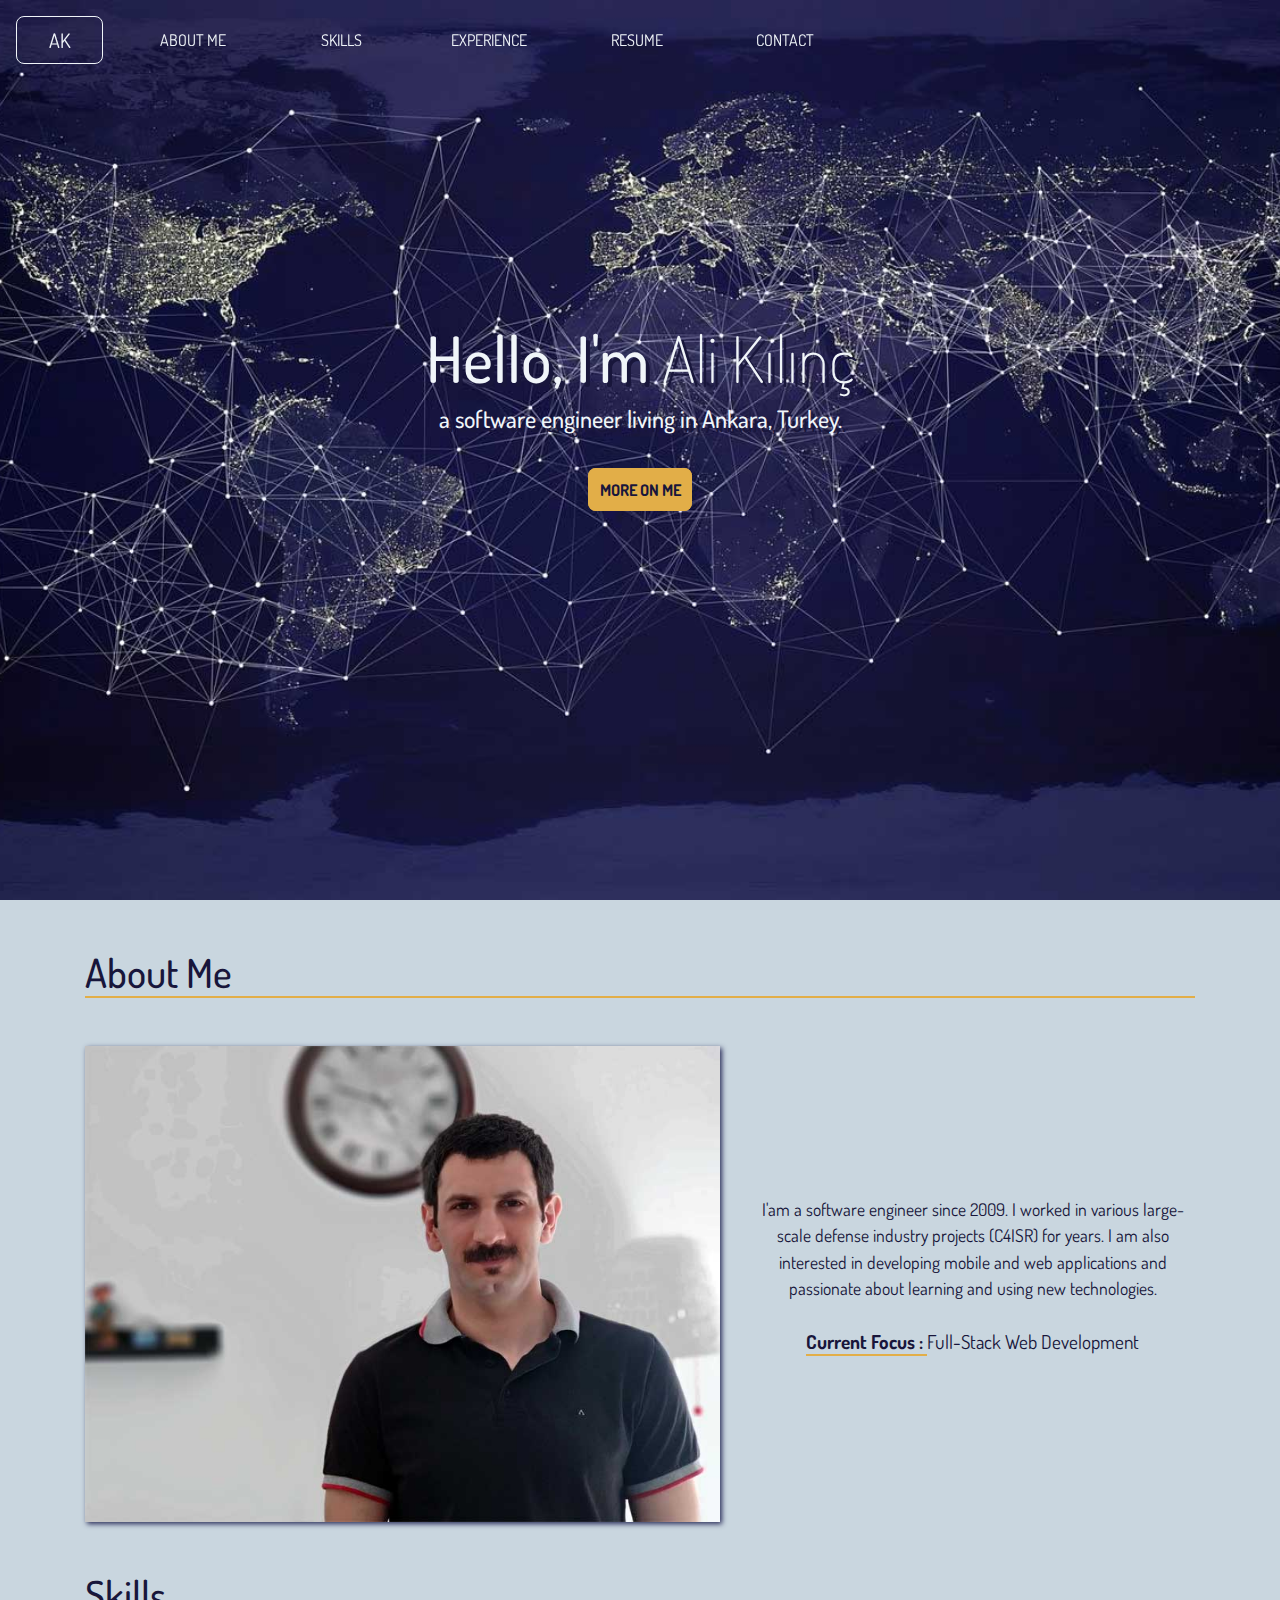
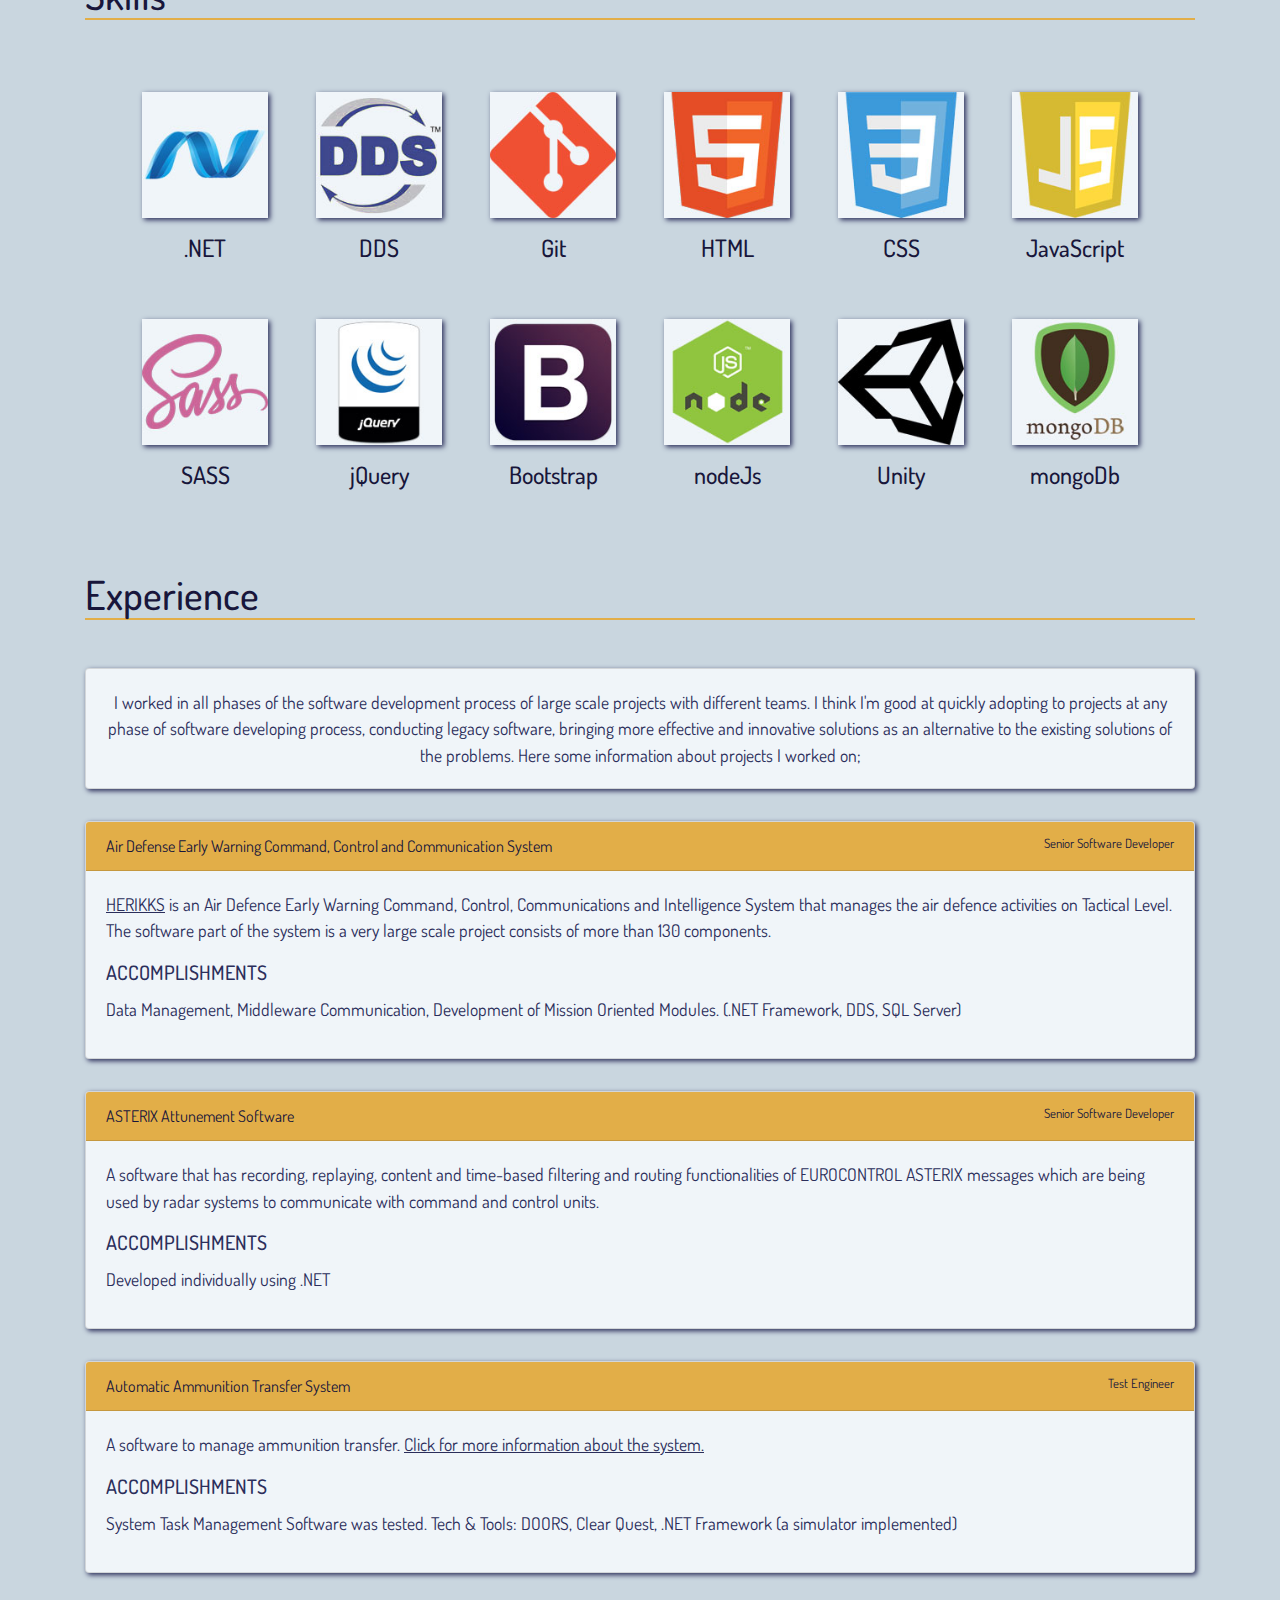
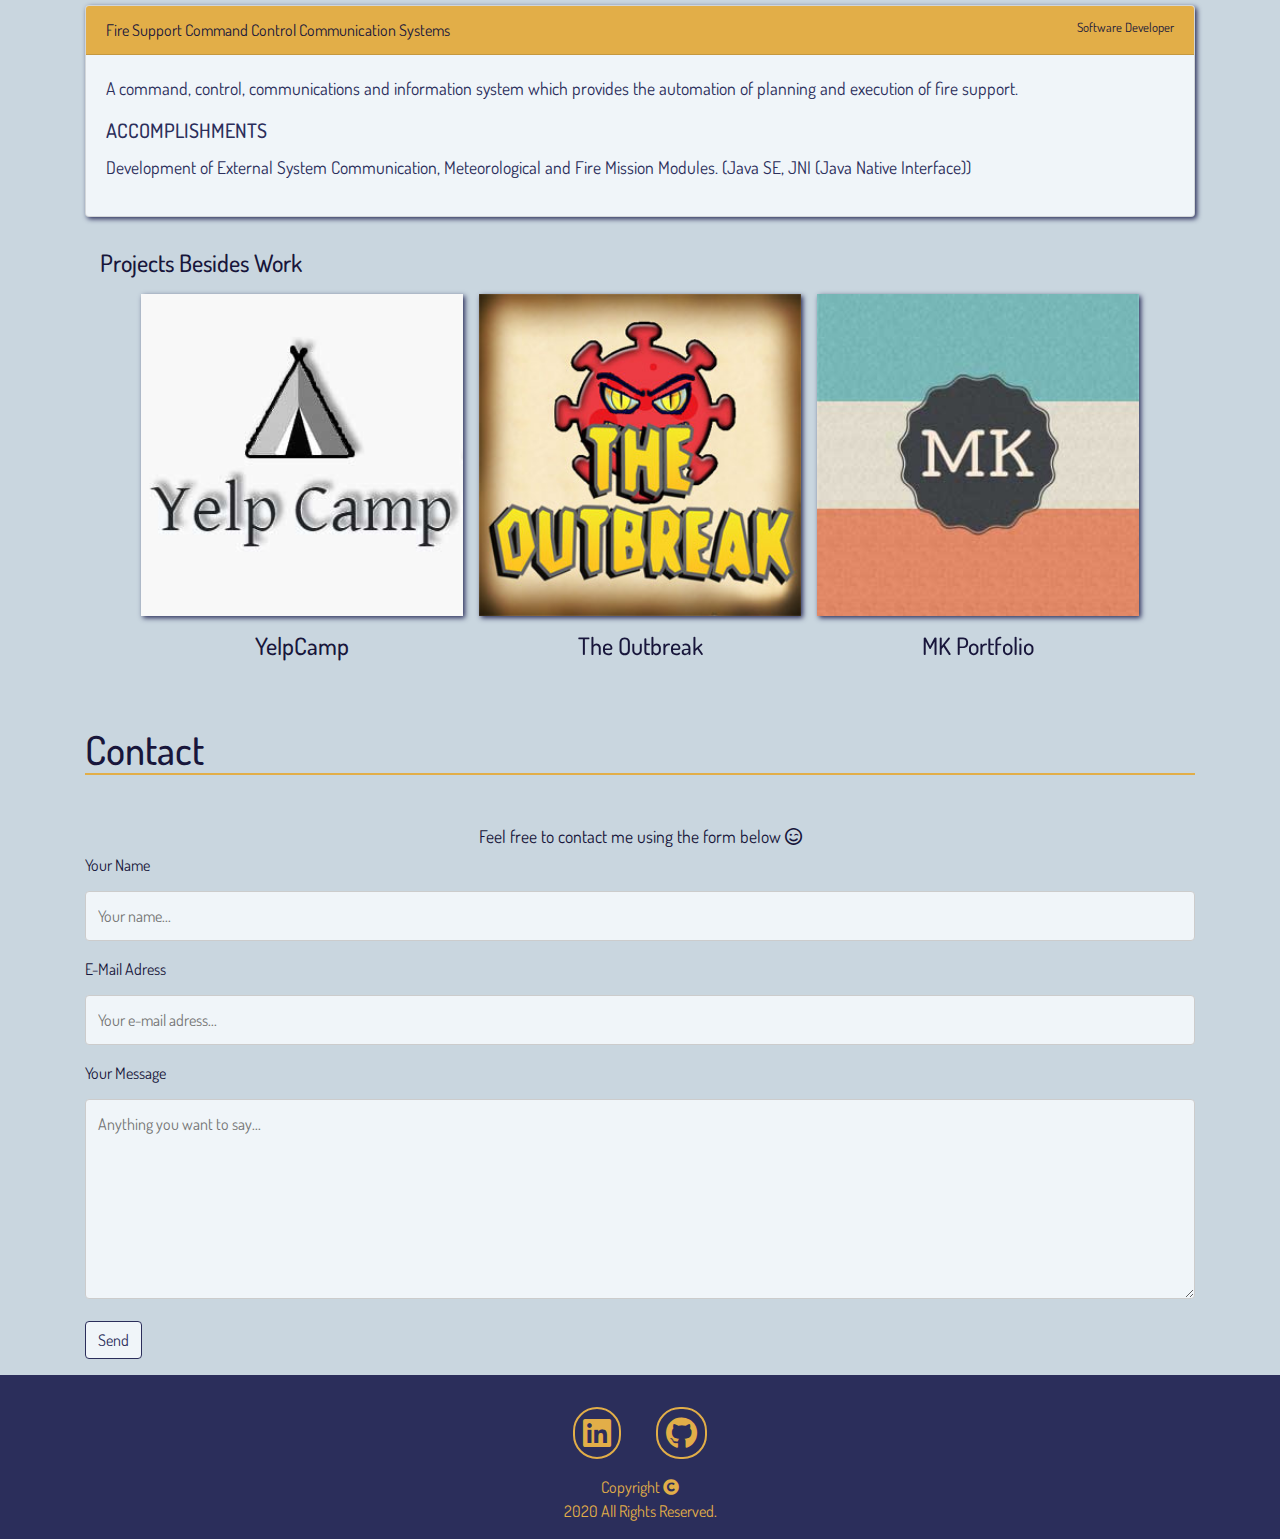
<file: index.html>
<!DOCTYPE html>
<html lang="en">
<head>
    <meta charset="UTF-8">
    <meta name="viewport" content="width=device-width, initial-scale=1.0">
    <link rel="stylesheet" href="assets/css/fontawesome.css">
    <link rel="stylesheet" href="assets/css/bootstrap.min.css">
    <link rel="stylesheet" href="assets/css/portfolio.min.css">
    <link href="https://fonts.googleapis.com/css2?family=Dosis:wght@500;600&display=swap" rel="stylesheet">
    <title>Ali KILINÇ</title>
</head>

<body>
    <nav class="navbar navbar-expand-md fixed-top" id="mainNav">
        <a class="navbar-brand" href="index.html">AK</a>
    
        <button class="navbar-toggler" type="button" data-toggle="collapse" data-target="#navbarSupportedContent"
          aria-controls="navbarSupportedContent" aria-expanded="false" aria-label="Toggle navigation">
          <i id="navbarTogglerFontIcon" class="fas fa-bars"></i>
        </button>
    
        <div class="collapse navbar-collapse" id="navbarSupportedContent">
          <ul class="navbar-nav mr-auto mt-4 mt-md-0 ml-5 ml-md-0">
            <li class="nav-item mx-1 mx-lg-3 mx-xl-4">
              <a class="text-md-center nav-link slide-to-link" href="#aboutMe">ABOUT ME</a>
            </li>
            <li class="nav-item mx-1 mx-lg-3 mx-xl-4">
              <a class="text-md-center nav-link slide-to-link" href="#skills">SKILLS</a>
            </li>
            <li class="nav-item mx-1 mx-lg-3 mx-xl-4">
              <a class="text-md-center nav-link slide-to-link" href="#experience">EXPERIENCE</a>
            </li>
            <li class="nav-item mx-1 mx-lg-3 mx-xl-4">
              <a class="text-md-center nav-link" target="_blank" href="assets/docs/Resume.pdf">RESUME</a>
            </li>
            <li class="nav-item mx-1 mx-lg-3 mx-xl-4">
                <a class="text-md-center nav-link slide-to-link" href="#contact">CONTACT</a>
              </li>
          </ul>
        </div>
      </nav>

      <section id="home" class="d-flex justify-content-center">
        <div id="greeting">
          <h1>Hello, I'm <span id="myName">Ali Kılınç</span></h1>
          <h3>a software engineer living in Ankara, Turkey.</h3>
          <a href="#aboutMe" class="d-none  d-md-inline slide-to-link btn-portfolio">MORE ON ME</a>
        </div>
      </section>

    <section id="aboutMe" class="container mt-3 mt-sm-4 mt-lg-5">      
      <h2 class="mb-3 mb-sm-4 mb-lg-5">About Me</h2>
      <div class="row align-items-center mb-sm-3 mb-lg-5">
        <div class="col-12 col-md-7">
          <img src="assets/imgs/me.jpg">
        </div>
        <div class="col-12 col-md-5 mt-4 mt-md-0">
            <p class="text-center">I'am a software engineer since 2009. I worked in various large-scale defense industry projects (C4ISR) for years. I am also interested in developing mobile and web applications and passionate about learning and using new technologies.<br><br><span id="currentFocus"><span id="currentFocusTitle">Current Focus : </span><span>Full-Stack Web Development</span></span></p>
        </div>  
      </div>
    </section>

    <section id="skills" class="container mt-3 mt-sm-4 mt-lg-5">
      <h2 class="mb-3 mb-sm-4 mb-lg-5">Skills</h2>
      <div class="row px-5">
        <div class="col-4 col-md-3 col-lg-2 p-2 p-md-3 p-lg-4">
          <img src="assets/imgs/net.jpg">
          <h3 class="mt-3 text-center">.NET</h3>
        </div>

        <div class="col-4 col-md-3 col-lg-2 p-2 p-md-3 p-lg-4">
          <img src="assets/imgs/dds.jpg">
          <h3 class="mt-3 text-center">DDS</h3>
        </div>

        <div class="col-4 col-md-3 col-lg-2 p-2 p-md-3 p-lg-4">
          <img src="assets/imgs/git.jpg">
          <h3 class="mt-3 text-center">Git</h3>
        </div>

        <div class="col-4 col-md-3 col-lg-2 p-2 p-md-3 p-lg-4">
          <img src="assets/imgs/html5.jpg">
          <h3 class="mt-3 text-center">HTML</h3>
        </div>
        
        <div class="col-4 col-md-3 col-lg-2 p-2 p-md-3 p-lg-4">
          <img src="assets/imgs/css3.jpg">
          <h3 class="mt-3 text-center">CSS</h3>
        </div>

        <div class="col-4 col-md-3 col-lg-2 p-2 p-md-3 p-lg-4">
          <img src="assets/imgs/javascript.jpg">
          <h3 class="mt-3 text-center">JavaScript</h3>
        </div>

        <div class="col-4 col-md-3 col-lg-2 p-2 p-md-3 p-lg-4">
          <img src="assets/imgs/sass.jpg">
          <h3 class="mt-3 text-center">SASS</h3>
        </div>

        <div class="col-4 col-md-3 col-lg-2 p-2 p-md-3 p-lg-4">
          <img src="assets/imgs/jquery.jpg">
          <h3 class="mt-3 text-center">jQuery</h3>
        </div>

        <div class="col-4 col-md-3 col-lg-2 p-2 p-md-3 p-lg-4">
          <img src="assets/imgs/bootstrap.jpg">
          <h3 class="mt-3 text-center">Bootstrap</h3>
        </div>

        <div class="col-4 col-md-3 col-lg-2 p-2 p-md-3 p-lg-4">
          <img src="assets/imgs/nodejs.jpg">
          <h3 class="mt-3 text-center">nodeJs</h3>
        </div>

        <div class="col-4 col-md-3 col-lg-2 p-2 p-md-3 p-lg-4">
          <img src="assets/imgs/unity.jpg">
          <h3 class="mt-3 text-center">Unity</h3>
        </div>

        <div class="col-4 col-md-3 col-lg-2 p-2 p-md-3 p-lg-4">
          <img src="assets/imgs/mongodb.jpg">
          <h3 class="mt-3 text-center">mongoDb</h3>
        </div>
      </div>
    </section>

      <section id="experience" class="container mt-3 mt-sm-4 mt-lg-5">
        <h2 class="mb-3 mb-sm-4 mb-lg-5">Experience</h2>

        <div class="card card-experience">
          <div class="card-body text-center">
            <p class="card-text">I worked in all phases of the software development process of large scale projects with different teams.
              I think I'm good at quickly adopting to projects at any phase of software developing process, conducting legacy software,
             bringing more effective and innovative solutions as an alternative to the existing solutions of the problems. Here some information about projects I worked on;
            </p>
          </div>
        </div>
          <div class="card card-experience">
            <div class="card-header"><span>Air Defense Early Warning Command, Control and Communication System</span><small class="float-right">Senior Software Developer</small></div>
            <div class="card-body">
              <p class="card-text"><a class="a-dark" href="https://www.aselsan.com.tr/en/capabilities/command-control-comm-computer-systems/air-defence-command-and-control-systems/herikks-air-defense-early-warning-command-and-control-system" target="_blank">HERIKKS</a> 
                is an Air Defence Early Warning Command, Control, Communications and Intelligence System that manages the air defence activities on Tactical Level. The software part of the system is a very large scale project consists of more than 130 components.</p>
              <h5 class="card-title">ACCOMPLISHMENTS</h5>
              <p>Data Management, Middleware Communication, Development of Mission Oriented Modules. (.NET Framework, DDS, SQL Server)</p>
            </div>
          </div>
          <div class="card card-experience">
            <div class="card-header light">ASTERIX Attunement Software<small class="float-right">Senior Software Developer</small></div>
            <div class="card-body">
              <p class="card-text">A software that has recording, replaying, content and time-based filtering and routing
                functionalities of EUROCONTROL ASTERIX messages which are being used by radar systems
                to communicate with command and control units.</p>
              <h5 class="card-title">ACCOMPLISHMENTS</h5>
              <p>Developed individually using .NET</p>
            </div>
          </div>
          <div class="card card-experience">
            <div class="card-header light">Automatic Ammunition Transfer System<small class="float-right">Test Engineer</small>
            </div>
            <div class="card-body">
              <p class="card-text">A software to manage ammunition transfer. <a class="a-dark" href="https://www.aselsan.com.tr/en/capabilities/command-control-comm-computer-systems/fire-support-command-control-systems/automatic-ammunition-transfer-system-for-the-self-propelled-howitzer-firtina-artillery-ammunition-resupply-vehicle" target="_blank">Click for more information about the system.</a>
              </p>
              <h5 class="card-title">ACCOMPLISHMENTS</h5>
              <p>System Task Management Software was tested. Tech & Tools: DOORS, Clear Quest, .NET Framework (a simulator implemented)</p>
            </div>
          </div>
          <div class="card card-experience">
            <div class="card-header light">Fire Support Command Control Communication Systems<small class="float-right">Software Developer</small>
            </div>
            <div class="card-body">
              <p class="card-text">A command, control, communications and information system which provides the
                automation of planning and execution of fire support.
              </p>
              <h5 class="card-title">ACCOMPLISHMENTS</h5>
              <p>Development of External System Communication, Meteorological and Fire Mission Modules. (Java SE, JNI (Java Native Interface))</p>
            </div>
          </div>
          <div class="container">
            <h3>Projects Besides Work</h3>
            <div class="row px-5 justify-content-center">
              <div class="p-4 p-lg-2 col-12 col-md-6 col-lg-4">
                <div class="project-container">
                  <img class="project-image" src="assets/imgs/yelpCamp.jpg">
                  <div class="project-overlay">
                    <p class="project-shortexp">Yelp Camp is a camping places web site.</p> 
                    <p class="project-tech">NodeJs / mongoDB</p>
                    <button id="learnMoreYelpCamp" class="btn-portfolio">LEARN MORE</button>
                  </div>
                </div>
                <h3 class="mt-3 text-center">YelpCamp</h3>
              </div>

              <div class="p-4 p-lg-2 col-12 col-md-6 col-lg-4">
                <div class="project-container">
                  <img class="project-image" src="assets/imgs/outbreak.jpg">
                  <div class="project-overlay">
                    <p class="project-shortexp">2D Mobile Game available at <a class="a-light" href="https://play.google.com/store/apps/details?id=com.tuktuk.outbreak" target="_blank">Google Play</a></p> 
                    <p class="project-tech">Unity / .NET</p>
                    <button id="learnMoreOutbreak" class="btn-portfolio">LEARN MORE</button>
                  </div>
                </div>
                <h3 class="mt-3 text-center">The Outbreak</h3>
              </div>

              <div class="p-4 p-lg-2 col-12 col-md-6 col-lg-4">
                <div class="project-container">
                  <img class="project-image" src="assets/imgs/portfolio.jpg">
                  <div class="project-overlay">
                    <p class="project-shortexp">A static, single page portfolio site.</p>
                    <p class="project-tech">HTML / CSS / JS</p>
                    <button id="learnMorePortfolio" class="btn-portfolio">LEARN MORE</a>
                  </div>
                </div>
                <h3 class="mt-3 text-center">MK Portfolio</h3>
              </div>
            </div>
          </div>
      </section>

    
    <section id="contact" class="container mt-3 mt-sm-4 mt-lg-5">
      <h2 class="mb-3 mb-sm-4 mb-lg-5">Contact</h2>
      <p class="text-center light my-1">Feel free to contact me using the form below <i class="light far fa-smile-wink"></i>
      </p>
      <form id="contact-form" method="POST">
        <label for="name">Your Name</label>
        <input type="text" id="name-input" name="name" placeholder="Your name...">
        <label for="email">E-Mail Adress</label>
        <input type="text" id="email-input" name="email" placeholder="Your e-mail adress...">
        <label for="subject">Your Message</label>
        <textarea id="subject-input" name="subject" placeholder="Anything you want to say..."></textarea>
        <button class="mb-3 btn btn-send" type="submit">Send</button>
        <div id="contact-success-message" class="alert alert-success" role="alert">Great! I've got your message. I'll
          response you as soon as possible. Thank you <i class="fas fa-smile"></i></div>
        <div id="contact-error-message" class="alert alert-danger" role="alert"></div>
      </form>
    </section>
    
    <div id="overlay">
    
    </div>

    <footer>
      <section class="container d-flex flex-column align-items-center py-3">
        <span><a href="https://www.linkedin.com/in/ali-k%C4%B1l%C4%B1n%C3%A7-55568028/" target="_blank"><i class="footer-icon fab fa-linkedin"></i></a>
          <a href="https://github.com/ali-kilinc" target="_blank"><i class="footer-icon fab fa-github"></i></a></span>
       <span>Copyright <i class="fas fa-copyright"></i></span>
        <span>2020 All Rights Reserved.</span>
      </section>
    </footer>

    <script src="assets/js/lib/jquery-3.5.1.min.js"></script>
    <script src="assets/js/lib/bootstrap.min.js"></script>
    <script src="assets/js/portfolio.js"></script>
    <script src="https://www.youtube.com/iframe_api"></script>
</body>
</html>
</file>
<file: assets/css/portfolio.min.css>
h2,#currentFocusTitle{border-bottom:2px solid #e2ae48}img,.card-experience{-webkit-box-shadow:2px 2px 5px 0px #2b2e5b;-moz-box-shadow:2px 2px 5px 0px #2b2e5b;box-shadow:2px 2px 5px 0px #2b2e5b}body{font-family:"Dosis",sans-serif;background-color:#c9d6df;color:#18163b}h1{font-size:3rem}h2{font-size:2rem}h3{font-size:1.3rem}@media (min-width: 962px) and (max-width: 1300px){h1{font-size:4rem}h2{font-size:2.5rem}h3{font-size:1.5rem}}@media (min-width: 1300px){h1{font-size:5rem}h2{font-size:3rem}h3{font-size:2rem}}p{font-size:0.9rem}@media (min-width: 962px) and (max-width: 1300px){p{font-size:1.1rem}}@media (min-width: 1300px){p{font-size:1.3rem}}img{width:100%}.a-light{color:#c9d6df;text-decoration:underline}.a-dark{color:#2b2e5b;text-decoration:underline}a:hover{color:#e2ae48}::selection{color:#f0f5f9;background-color:#18163b}::-moz-selection{color:#f0f5f9;background-color:#18163b}::selection{color:#f0f5f9;background-color:#18163b}.navbar{padding:1rem 0;transition:background-color 0.4s ease}.navbar.scrolled{background-color:#2b2e5b}.navbar-brand{margin-right:1rem;margin-left:1rem;color:#f0f5f9;font-weight:400;border:solid 1px #f0f5f9;border-radius:0.5rem;padding:0.5rem 2rem;transition:color .6s ease, border-color .6s ease}.navbar-brand:hover,.navbar-brand:focus{color:#e2ae48;border-color:#e2ae48;outline:0}.navbar-nav .nav-link{color:#f0f5f9;min-width:100px;transition:color .6s ease}.navbar-nav .nav-link:hover,.navbar-nav .nav-link:focus{color:#e2ae48;outline:0}.navbar-toggler{color:#f0f5f9;margin:0 1rem;border:solid 1px #f0f5f9;border-radius:0.5rem;transition:color .6s ease, border-color .6s ease}.navbar-toggler:hover,.navbar-toggler:focus{color:#e2ae48;color:#e2ae48;border-color:#e2ae48;outline:0}#navbarTogglerFontIcon{padding:0.6rem 0.3rem}#home{max-width:100%;width:100%;height:100vh;min-height:600px;background-image:url(../imgs/back-small.jpg);background-attachment:fixed;background-position:center;background-repeat:no-repeat;background-size:cover;color:#f0f5f9;padding:20rem 0rem}@media (min-width: 768px){#home{background-image:url(../imgs/back.jpg)}}#greeting{text-align:center;line-height:1.1rem}#greeting h1,#greeting h3{text-shadow:4px 4px #18163b}#greeting h3{margin-bottom:3rem}#myName{font-weight:lighter}.btn-portfolio{color:#18163b;background-color:#e2ae48;border:solid 2px #e2ae48;border-radius:0.5rem;padding:0.6rem;transition:border-color .6s ease, color .6s ease;font-weight:bold}.btn-portfolio:hover,.btn-portfolio:focus{border-color:#f0f5f9;color:#2b2e5b;text-decoration:none}#currentFocusTitle{font-weight:bold}#currentFocus{font-size:1.2rem}.project-image{opacity:1;display:block;width:100%;height:auto;transition:.5s ease;backface-visibility:hidden}.project-overlay{position:absolute;top:0;left:0;height:100%;width:100%;text-align:center;transition:.5s ease;opacity:0;background-color:rgba(24,22,59,0.8);padding:1rem;display:flex;flex-direction:column;justify-content:space-around}.project-container{position:relative}.project-container:hover .project-image{opacity:0.4}.project-container:hover .project-overlay{opacity:1}.project-shortexp{color:#f0f5f9}.project-tech{color:#e2ae48}.carousel-control-next,.carousel-control-prev{height:15%;top:auto;bottom:42.5%}.carousel-control-next:hover,.carousel-control-prev:hover{color:#e2ae48}#overlay{position:fixed;height:100%;width:100%;top:0;left:0;background:rgba(0,0,0,0.8);display:none;overflow:hidden}#popup{position:relative;width:80%;top:15%;left:10%;padding:0 20px 30px 20px;background:#fff}@media (min-width: 1300px){#popup{width:58%;left:21%;top:10%}}#popupClose{float:right;margin-right:-30px;background-color:white;border:1px solid white;border-radius:1rem;margin-top:-15px}#popupClose:hover{cursor:pointer}.card-experience{color:#2b2e5b;background-color:#f0f5f9;margin:2rem 0}.card-header{background-color:#e2ae48;color:#18163b}input[type=text],input[type=email],textarea{width:100%;padding:12px;border:1px solid #ccc;border-radius:4px;box-sizing:border-box;margin-top:6px;margin-bottom:16px;resize:vertical;background-color:#f0f5f9;color:#2b2e5b}#subject-input{height:200px}.btn-send{color:#2b2e5b;background-color:#f0f5f9;border-color:#2b2e5b}#contact-success-message,#contact-error-message{display:none}footer{width:100%;background-color:#2b2e5b;color:#e2ae48}footer a{color:#e2ae48}.footer-icon{font-size:2rem;margin:1rem;border:2px solid #e2ae48;border-radius:1.5rem;padding:0.5rem}.footer-icon:hover{border-style:dotted}
</file>
